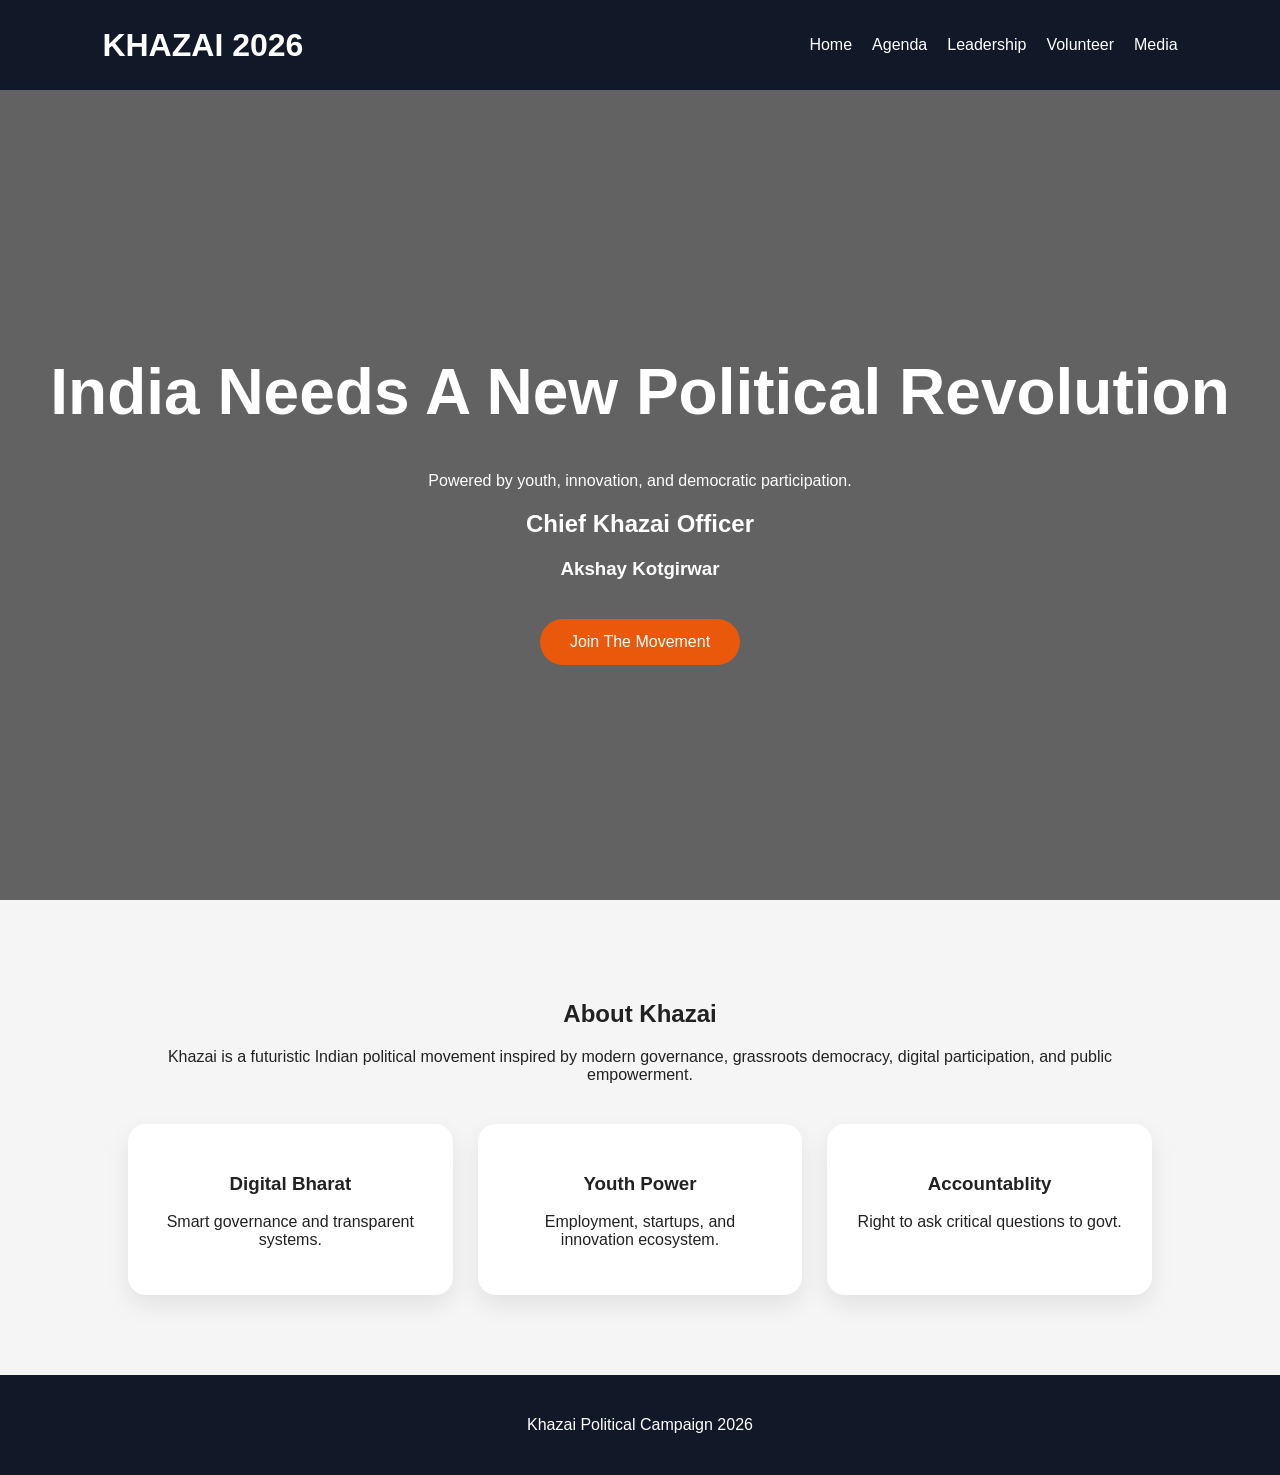
<file: index.html>
<!DOCTYPE html>
<html>
<head>
  <title>K Movement</title>
  <link rel="stylesheet" href="style.css">
</head>
<body>

<nav>
  <div class="logo">KHAZAI 2026</div>
  <ul>
    <li><a href="index.html">Home</a></li>
    <li><a href="agenda.html">Agenda</a></li>
    <li><a href="leadership.html">Leadership</a></li>
    <li><a href="volunteer.html">Volunteer</a></li>
    <li><a href="media.html">Media</a></li>
  </ul>
</nav>

<header class="hero">
  <div class="overlay"></div>

  <div class="hero-content">
    <h1>India Needs A New Political Revolution</h1>
    <p>
      Powered by youth, innovation, and democratic participation.
    </p>

    <h2>Chief Khazai Officer</h2>
    <h3>Akshay Kotgirwar</h3>

    <a class="btn" href="volunteer.html">Join The Movement</a>
  </div>
</header>

<section class="section">
  <h2>About Khazai</h2>

  <p>
    Khazai is a futuristic Indian political movement inspired by modern governance,
    grassroots democracy, digital participation, and public empowerment.
  </p>

  <div class="cards">
    <div class="card">
      <h3>Digital Bharat</h3>
      <p>Smart governance and transparent systems.</p>
    </div>

    <div class="card">
      <h3>Youth Power</h3>
      <p>Employment, startups, and innovation ecosystem.</p>
    </div>

    <div class="card">
      <h3>Accountablity </h3>
      <p>Right to ask critical questions to govt.</p>
    </div>
  </div>
</section>

<footer>
  <p>Khazai Political Campaign 2026</p>
</footer>

</body>
</html>
</file>
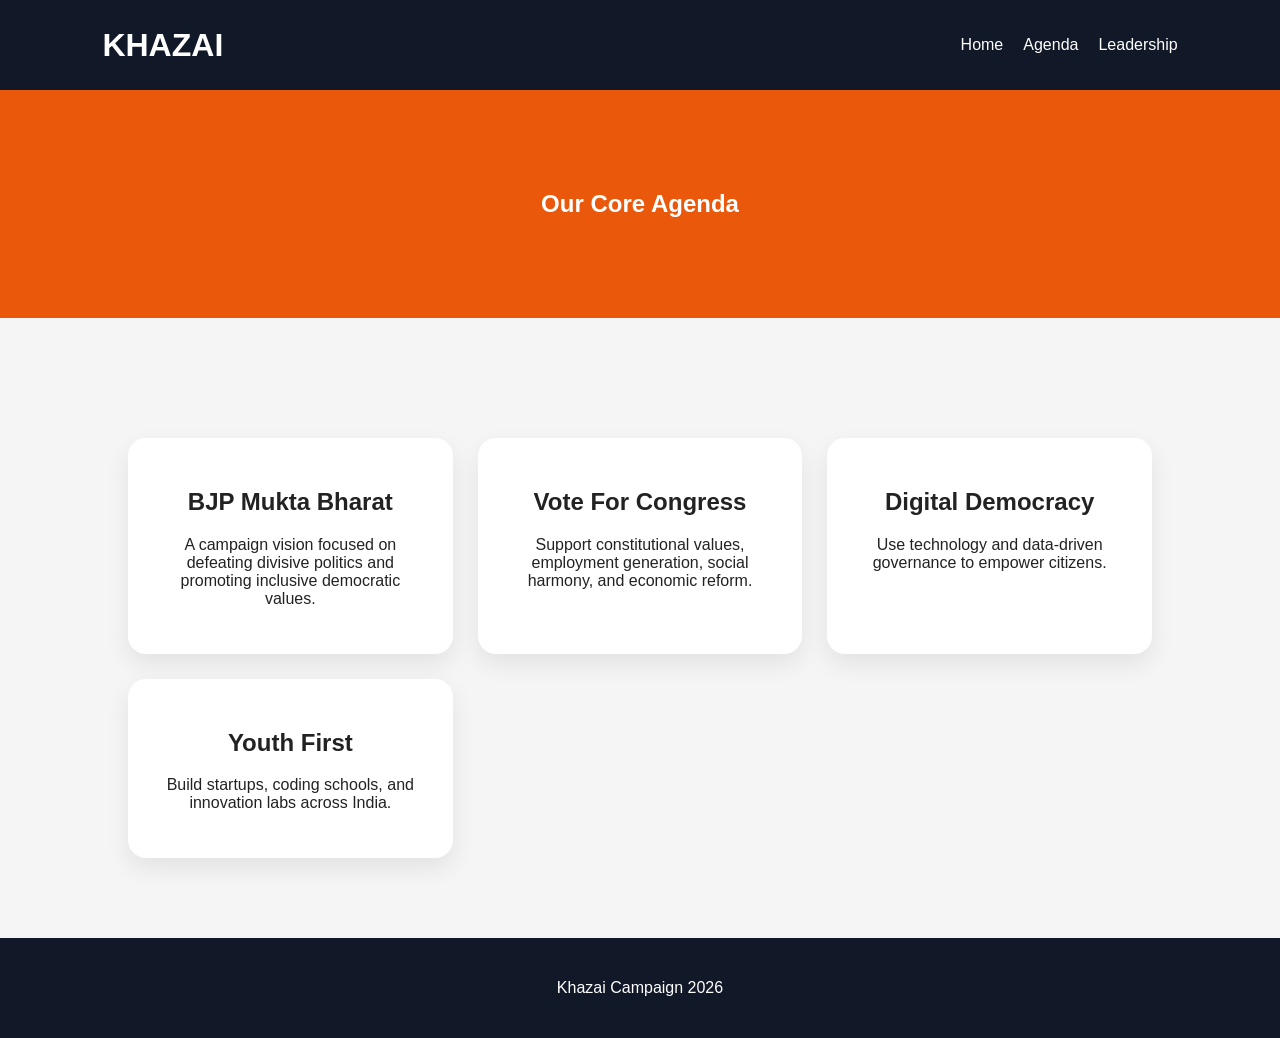
<file: agenda.html>
<!DOCTYPE html>
<html>
<head>
  <title>Agenda - Khazai</title>
  <link rel="stylesheet" href="style.css">
</head>
<body>

<nav>
  <div class="logo">KHAZAI</div>
  <ul>
    <li><a href="index.html">Home</a></li>
    <li><a href="agenda.html">Agenda</a></li>
    <li><a href="leadership.html">Leadership</a></li>
  </ul>
</nav>

<section class="page-header">
  <h1>Our Core Agenda</h1>
</section>

<section class="section">

  <div class="agenda-grid">

    <div class="agenda-card">
      <h2>BJP Mukta Bharat</h2>
      <p>
        A campaign vision focused on defeating divisive politics and promoting
        inclusive democratic values.
      </p>
    </div>

    <div class="agenda-card">
      <h2>Vote For Congress</h2>
      <p>
        Support constitutional values, employment generation,
        social harmony, and economic reform.
      </p>
    </div>

    <div class="agenda-card">
      <h2>Digital Democracy</h2>
      <p>
        Use technology and data-driven governance to empower citizens.
      </p>
    </div>

    <div class="agenda-card">
      <h2>Youth First</h2>
      <p>
        Build startups, coding schools, and innovation labs across India.
      </p>
    </div>

  </div>

</section>

<footer>
  <p>Khazai Campaign 2026</p>
</footer>

</body>
</html>
</file>
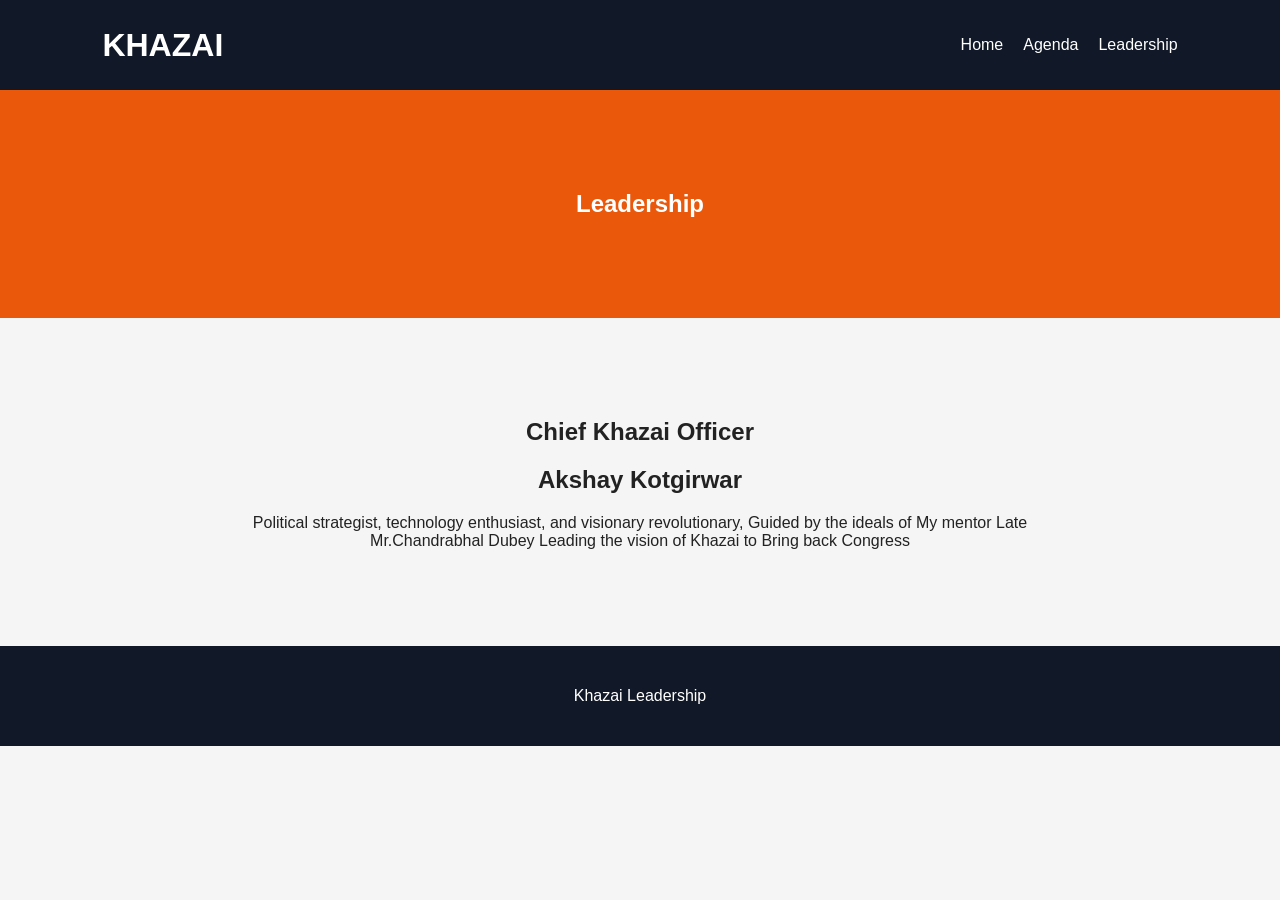
<file: leadership.html>
<!DOCTYPE html>
<html>
<head>
  <title>Leadership</title>
  <link rel="stylesheet" href="style.css">
</head>
<body>

<nav>
  <div class="logo">KHAZAI</div>
  <ul>
    <li><a href="index.html">Home</a></li>
    <li><a href="agenda.html">Agenda</a></li>
    <li><a href="leadership.html">Leadership</a></li>
  </ul>
</nav>

<section class="page-header">
  <h1>Leadership</h1>
</section>

<section class="section leader">

  <h2>Chief Khazai Officer</h2>

  <h1>Akshay Kotgirwar</h1>

  <p>
    Political strategist, technology enthusiast, and visionary revolutionary, Guided by the ideals of My mentor Late Mr.Chandrabhal Dubey
    Leading the vision of Khazai to Bring back Congress
  </p>

</section>

<footer>
  <p>Khazai Leadership</p>
</footer>

</body>
</html>
</file>
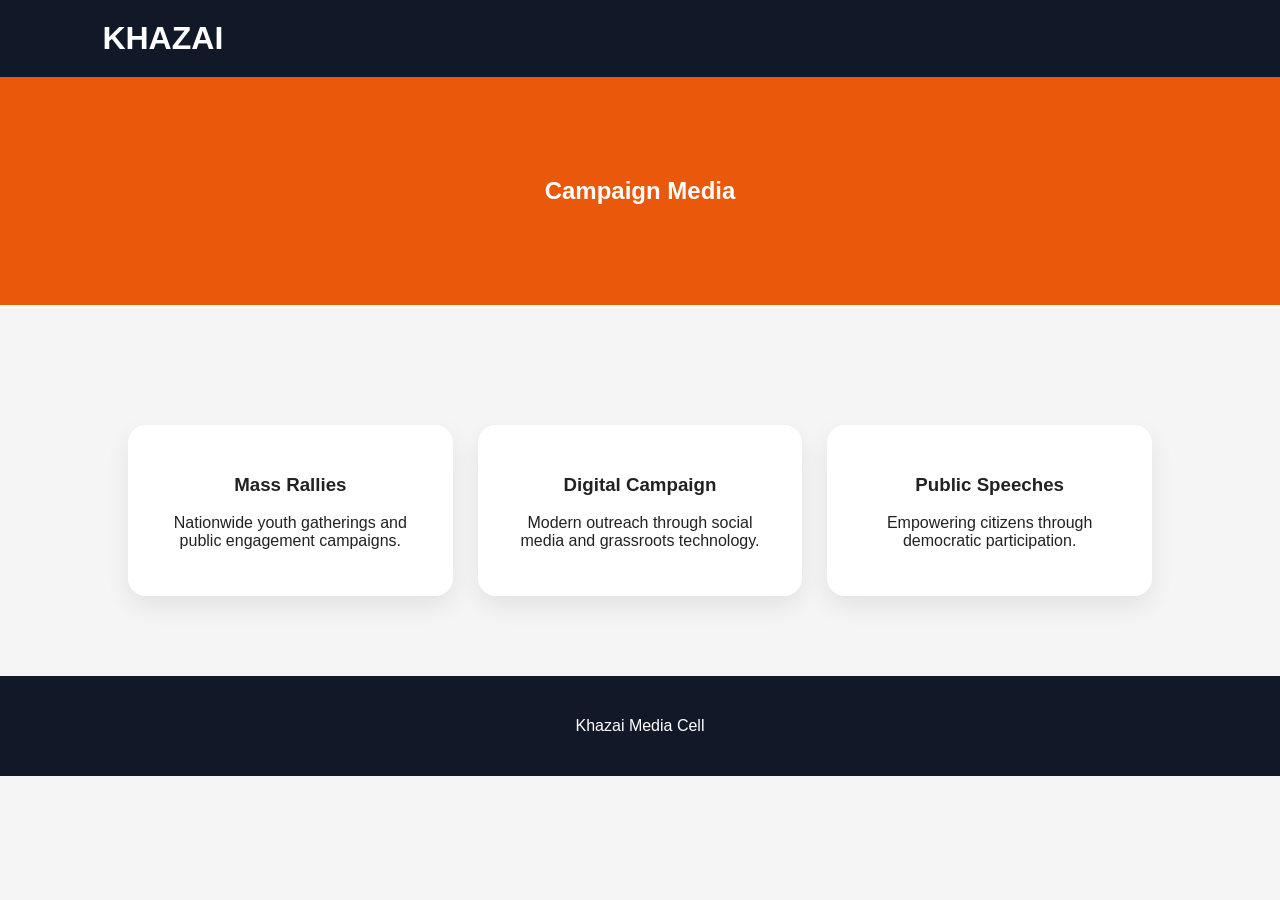
<file: media.html>
<!DOCTYPE html>
<html>
<head>
  <title>Media</title>
  <link rel="stylesheet" href="style.css">
</head>
<body>

<nav>
  <div class="logo">KHAZAI</div>
</nav>

<section class="page-header">
  <h1>Campaign Media</h1>
</section>

<section class="section">

<div class="cards">

<div class="card">
  <h3>Mass Rallies</h3>
  <p>Nationwide youth gatherings and public engagement campaigns.</p>
</div>

<div class="card">
  <h3>Digital Campaign</h3>
  <p>Modern outreach through social media and grassroots technology.</p>
</div>

<div class="card">
  <h3>Public Speeches</h3>
  <p>Empowering citizens through democratic participation.</p>
</div>

</div>

</section>

<footer>
  <p>Khazai Media Cell</p>
</footer>

</body>
</html>
</file>
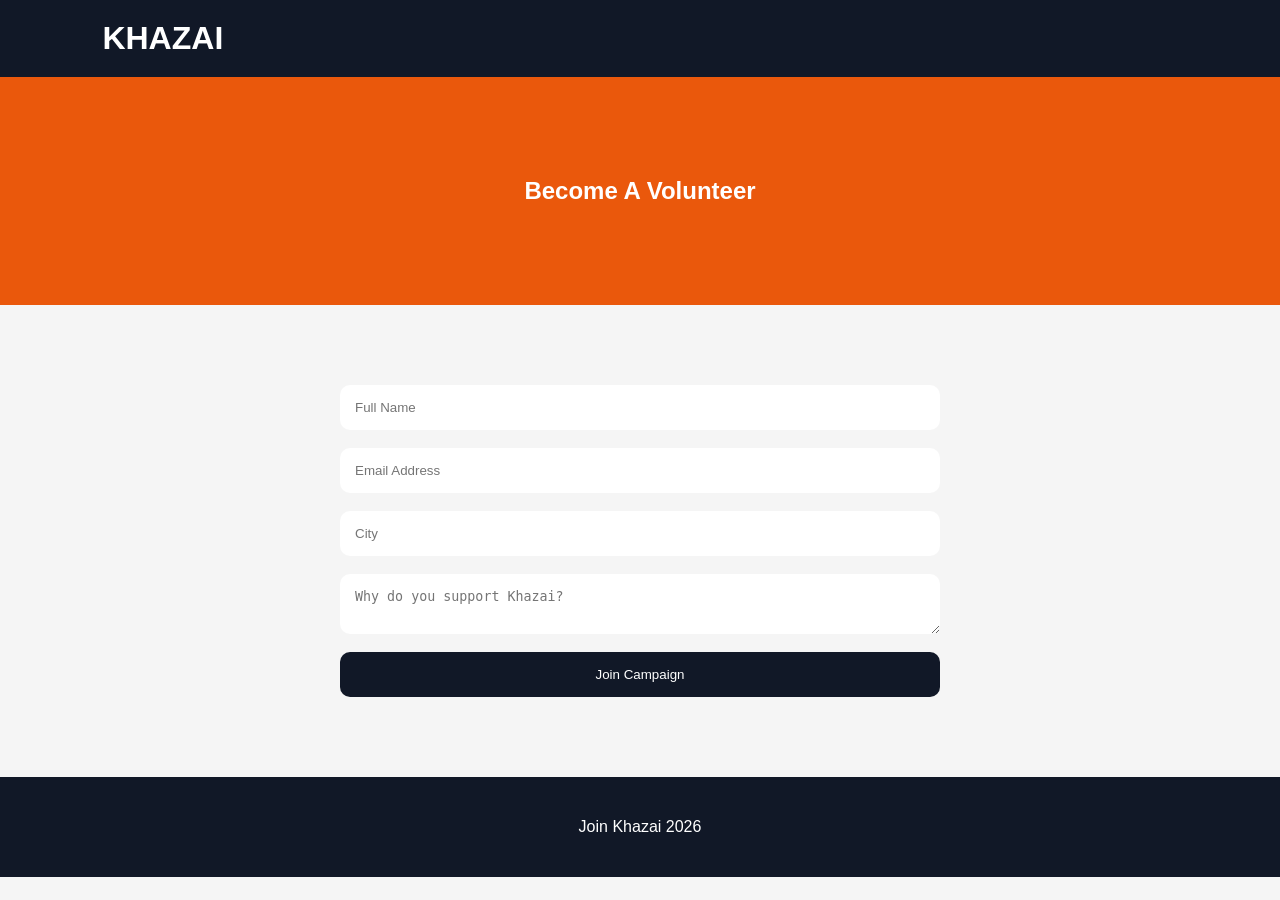
<file: volunteer.html>
<!DOCTYPE html>
<html>
<head>
  <title>Volunteer</title>
  <link rel="stylesheet" href="style.css">
</head>
<body>

<nav>
  <div class="logo">KHAZAI</div>
</nav>

<section class="page-header">
  <h1>Become A Volunteer</h1>
</section>

<section class="section">

<form>
  <input type="text" placeholder="Full Name">
  <input type="email" placeholder="Email Address">
  <input type="text" placeholder="City">
  <textarea placeholder="Why do you support Khazai?"></textarea>

  <button type="submit">Join Campaign</button>
</form>

</section>

<footer>
  <p>Join Khazai 2026</p>
</footer>

</body>
</html>
</file>
<file: style.css>
body{
  margin:0;
  font-family:Arial,sans-serif;
  background:#f5f5f5;
  color:#222;
}

nav{
  background:#111827;
  color:white;
  display:flex;
  justify-content:space-between;
  padding:20px 8%;
  align-items:center;
}

.logo{
  font-size:2rem;
  font-weight:bold;
}

nav ul{
  list-style:none;
  display:flex;
  gap:20px;
}

nav a{
  color:white;
  text-decoration:none;
}

.hero{
  position:relative;
  height:90vh;
  background:url('https://images.unsplash.com/photo-1524492412937-b28074a5d7da?q=80&w=1400') center/cover;
}

.overlay{
  position:absolute;
  inset:0;
  background:rgba(0,0,0,0.6);
}

.hero-content{
  position:relative;
  z-index:2;
  color:white;
  text-align:center;
  top:25%;
  padding:20px;
}

.hero-content h1{
  font-size:4rem;
}

.btn{
  display:inline-block;
  margin-top:20px;
  background:#ea580c;
  color:white;
  padding:14px 30px;
  border-radius:30px;
  text-decoration:none;
}

.section{
  padding:80px 10%;
  text-align:center;
}

.cards,
.agenda-grid{
  display:grid;
  grid-template-columns:repeat(auto-fit,minmax(240px,1fr));
  gap:25px;
  margin-top:40px;
}

.card,
.agenda-card{
  background:white;
  padding:30px;
  border-radius:18px;
  box-shadow:0 10px 25px rgba(0,0,0,0.08);
}

.page-header{
  background:#ea580c;
  color:white;
  padding:80px 20px;
  text-align:center;
}

form{
  max-width:600px;
  margin:auto;
  display:flex;
  flex-direction:column;
  gap:18px;
}

input,
textarea{
  padding:15px;
  border-radius:10px;
  border:none;
}

button{
  padding:15px;
  border:none;
  background:#111827;
  color:white;
  border-radius:10px;
}

footer{
  background:#111827;
  color:white;
  text-align:center;
  padding:25px;
}

.leader{
  max-width:800px;
  margin:auto;
}

@media(max-width:768px){
  nav{
    flex-direction:column;
  }

  nav ul{
    margin-top:15px;
    flex-wrap:wrap;
    justify-content:center;
  }

  .hero-content h1{
    font-size:2.5rem;
  }
}
</file>
